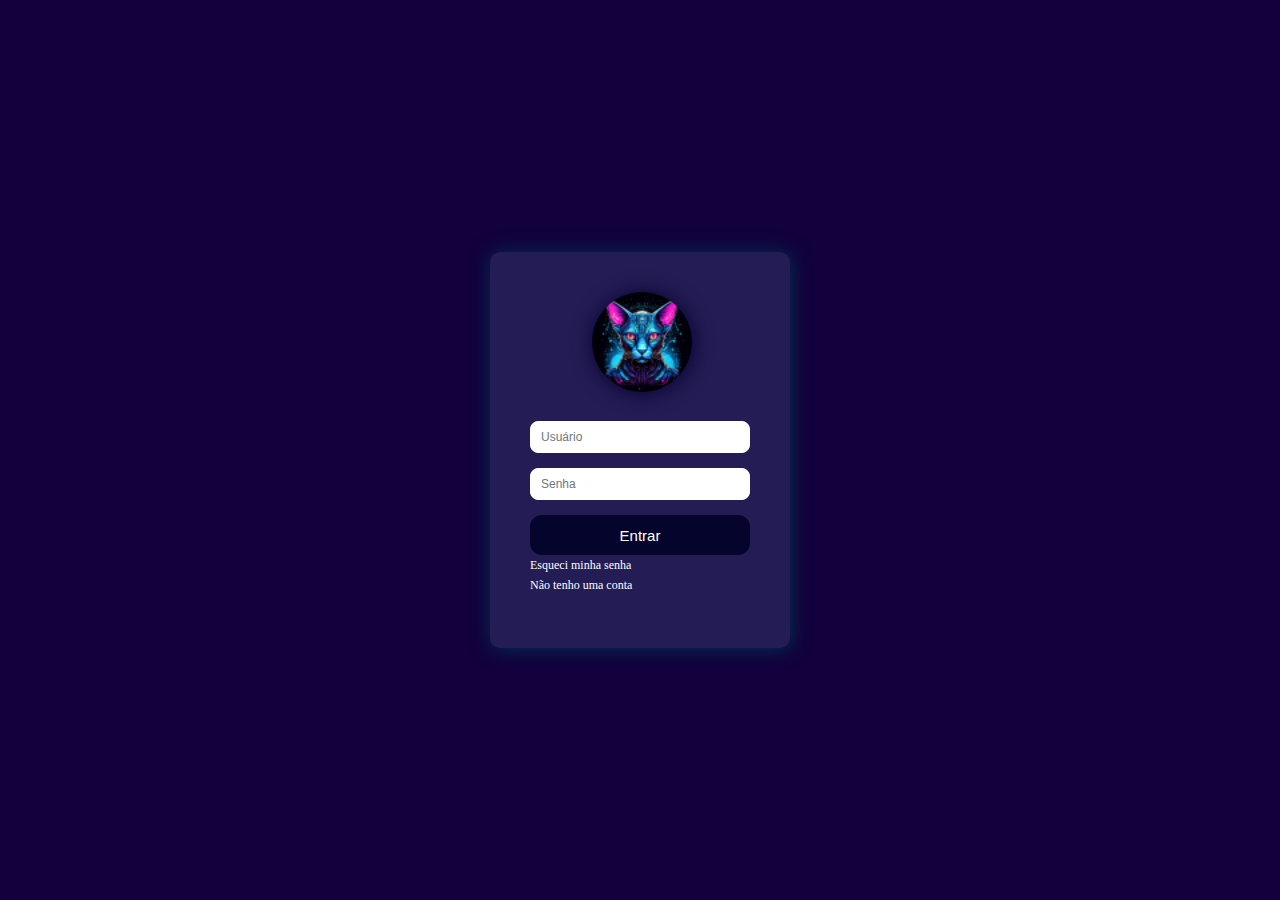
<file: index.html>
<!DOCTYPE html>
<html lang="en">
<head>
    <meta charset="UTF-8">
    <meta name="viewport" content="width=device-width, initial-scale=1.0">
    <title>Document</title>
    <link rel="stylesheet" href="style.css">
</head>
<body>
    <form action="" class="login">
        <header><img src="png_resized.jpg"></header>
     <div class="userbox"><input type="text" placeholder="Usuário" required></div>
     <div class="userbox"><input type="password" placeholder="Senha" required></div>
     <input type="submit" value="Entrar">
     <div class="forgotpassword"><a href="sendcode.html">Esqueci minha senha</a></div>
     <div class="noaccount"><span><a href="register.html">Não tenho uma conta</Span></a></div>
    </form>
</body>
</html>
</file>
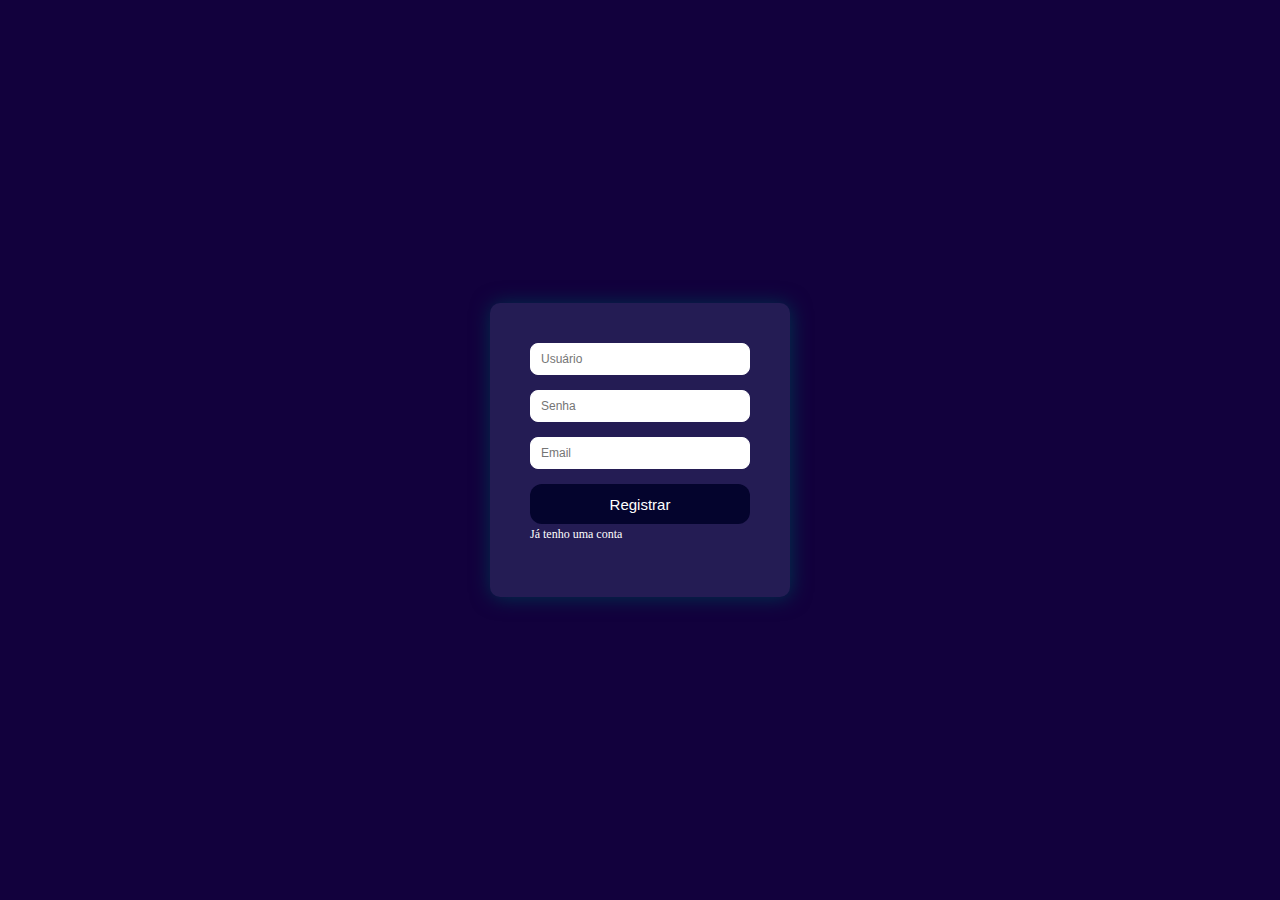
<file: register.html>
<!DOCTYPE html>
<html lang="en">
<head>
    <meta charset="UTF-8">
    <meta name="viewport" content="width=device-width, initial-scale=1.0">
    <title>Document</title>
    <link rel="stylesheet" href="register.css">
</head>
<body>
    <form action="" class="login">
     <div class="userbox"><input type="text" placeholder="Usuário"></div>
     <div class="userbox"><input type="password" placeholder="Senha"></div>
     <div class="userbox"><input type="email" placeholder="Email"></div>
     <input type="submit" value="Registrar">
     <div class="noaccount"><span><a href="index.html">Já tenho uma conta</Span></a></div>
    </form>
</body>
</html>
</file>
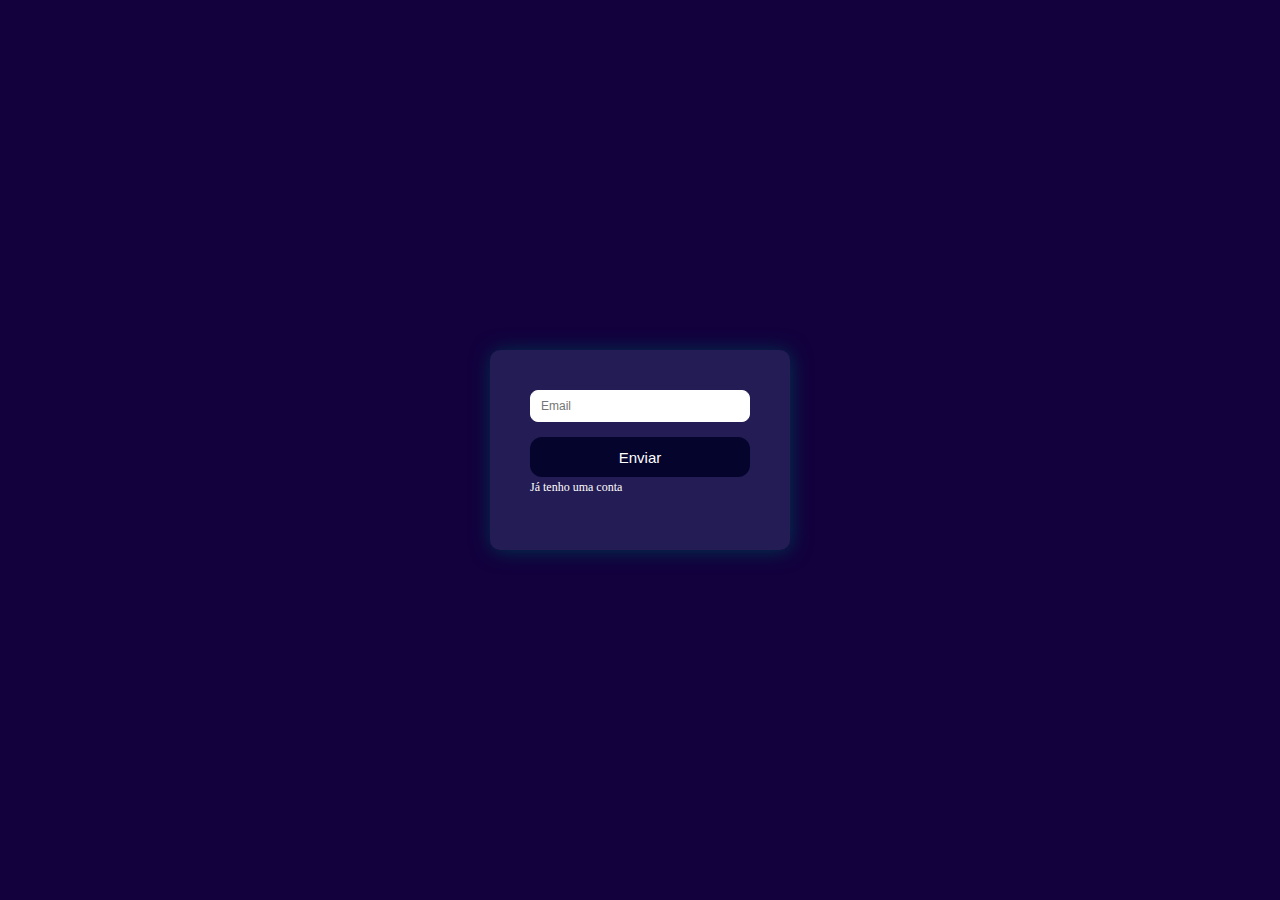
<file: sendcode.html>
<!DOCTYPE html>
<html lang="en">
<head>
    <meta charset="UTF-8">
    <meta name="viewport" content="width=device-width, initial-scale=1.0">
    <title>Document</title>
    <link rel="stylesheet" href="sendcode.css">
</head>
<body>
    <form action="" class="login">
     <div class="userbox"><input type="email" placeholder="Email"></div>
     <input type="submit" value="Enviar">
     <div class="noaccount"><a href="index.html">Já tenho uma conta</a></div>
    </form>
</body>
</html>
</file>
<file: style.css>
.login header{
    margin-bottom: 25px;
    margin: 0 0 25px 0;
}
img{
position: relative;
width: 100px;
top: 50%;
left: 28%;
border-radius: 50%;
box-shadow: 1px 1px 20px #050030 ;


}
body{
    display: flex;
    align-items: center;
    justify-content: center;
    min-height: 100vh;
    background-color: rgb(18, 1, 61);
}
*{
    margin: 0;
    padding: 0;
    box-sizing: border-box;
}

.forgotpassword{
    width: 100%;
    margin-bottom: 2px;
}
.forgotpassword a{
    color:white;
    text-decoration: none;
    font-size: 12px;
}
.noaccount{
    width: 100%;
    margin-bottom: 15px;
}
.noaccount a{
    color: white;
    text-decoration: none;
    font-size: 12px;
}
.login{
    position: absolute;
    top: 50%;
    left: 50%;
    transform: translate(-50%, -50%);
    width: 300px;
    padding: 40px;
    background-color: #241c54;
    border-radius: 10px;
    box-shadow: 1px 1px 20px #01334e;
    
}
.login .userbox{
    border: 1px solid rgb(255, 255, 255);
    border-radius: 8px;
    background-color: rgb(255, 255, 255);
    width: 100%;
    margin-bottom: 15px;
    display: flex;
    
    
}
.login .userbox input{
    width: 100%;
    height: 30px;
    font-size: 12px;
    color: rgb(0, 0, 0);
    padding: 10px;
    user-select: none;
    background: transparent;
    border: none;

    
}
input[type="submit"]{
    width: 100%;
    height: 40px;
    font-size: 15px;
    color: rgb(255, 255, 255);
    padding: 10px;
    cursor: pointer;
    background: rgb(4, 4, 45);
    border-radius: 12px;
    border: none;
    
}
input[type="submit"]:hover{
    background-color: #130566;
}
</file>
<file: register.css>
.login header{
    margin-bottom: 25px;
    margin: 0 0 25px 0;
}




body{
    display: flex;
    align-items: center;
    justify-content: center;
    min-height: 100vh;
    background-color: rgb(18, 1, 61);
}
*{
    margin: 0;
    padding: 0;
    box-sizing: border-box;

}
.noaccount{
    width: 100%;
    margin-bottom: 15px;
}
.noaccount a{
    color: white;
    text-decoration: none;
    font-size: 12px;
}
.login{
    position: absolute;
    top: 50%;
    left: 50%;
    transform: translate(-50%, -50%);
    width: 300px;
    padding: 40px;
    background-color: #241c54;
    border-radius: 10px;
    box-shadow: 1px 1px 20px #01334e;
    
}
.login .userbox{
    border: 1px solid rgb(255, 255, 255);
    border-radius: 8px;
    background-color: rgb(255, 255, 255);
    width: 100%;
    margin-bottom: 15px;
    display: flex;
    
    
}
.login .userbox input{
    width: 100%;
    height: 30px;
    font-size: 12px;
    color: rgb(0, 0, 0);
    padding: 10px;
    user-select: none;
    background: transparent;
    border: none;

    
}
input[type="submit"]{
    width: 100%;
    height: 40px;
    font-size: 15px;
    color: rgb(255, 255, 255);
    padding: 10px;
    cursor: pointer;
    background: rgb(4, 4, 45);
    border-radius: 12px;
    border: none;
    
}
input[type="submit"]:hover{
    background-color: #130566;
}
</file>
<file: sendcode.css>
.login header{
    margin-bottom: 25px;
    margin: 0 0 25px 0;
}


body{
    display: flex;
    align-items: center;
    justify-content: center;
    min-height: 100vh;
    background-color: rgb(18, 1, 61);
}
*{
    margin: 0;
    padding: 0;
    box-sizing: border-box;
}

.forgotpassword{
    width: 100%;
    margin-bottom: 2px;
}
.forgotpassword a{
    color:white;
    text-decoration: none;
    font-size: 12px;
}
.noaccount{
    width: 100%;
    margin-bottom: 15px;
}
.noaccount a{
    color: white;
    text-decoration: none;
    font-size: 12px;
}
.login{
    position: absolute;
    top: 50%;
    left: 50%;
    transform: translate(-50%, -50%);
    width: 300px;
    padding: 40px;
    background-color: #241c54;
    border-radius: 10px;
    box-shadow: 1px 1px 20px #01334e;
    
}
.login .userbox{
    border: 1px solid rgb(255, 255, 255);
    border-radius: 8px;
    background-color: rgb(255, 255, 255);
    width: 100%;
    margin-bottom: 15px;
    display: flex;
    
    
}
.login .userbox input{
    width: 100%;
    height: 30px;
    font-size: 12px;
    color: rgb(0, 0, 0);
    padding: 10px;
    user-select: none;
    background: transparent;
    border: none;

    
}
input[type="submit"]{
    width: 100%;
    height: 40px;
    font-size: 15px;
    color: rgb(255, 255, 255);
    padding: 10px;
    cursor: pointer;
    background: rgb(4, 4, 45);
    border-radius: 12px;
    border: none;
    
}
input[type="submit"]:hover{
    background-color: #130566;
}
</file>
